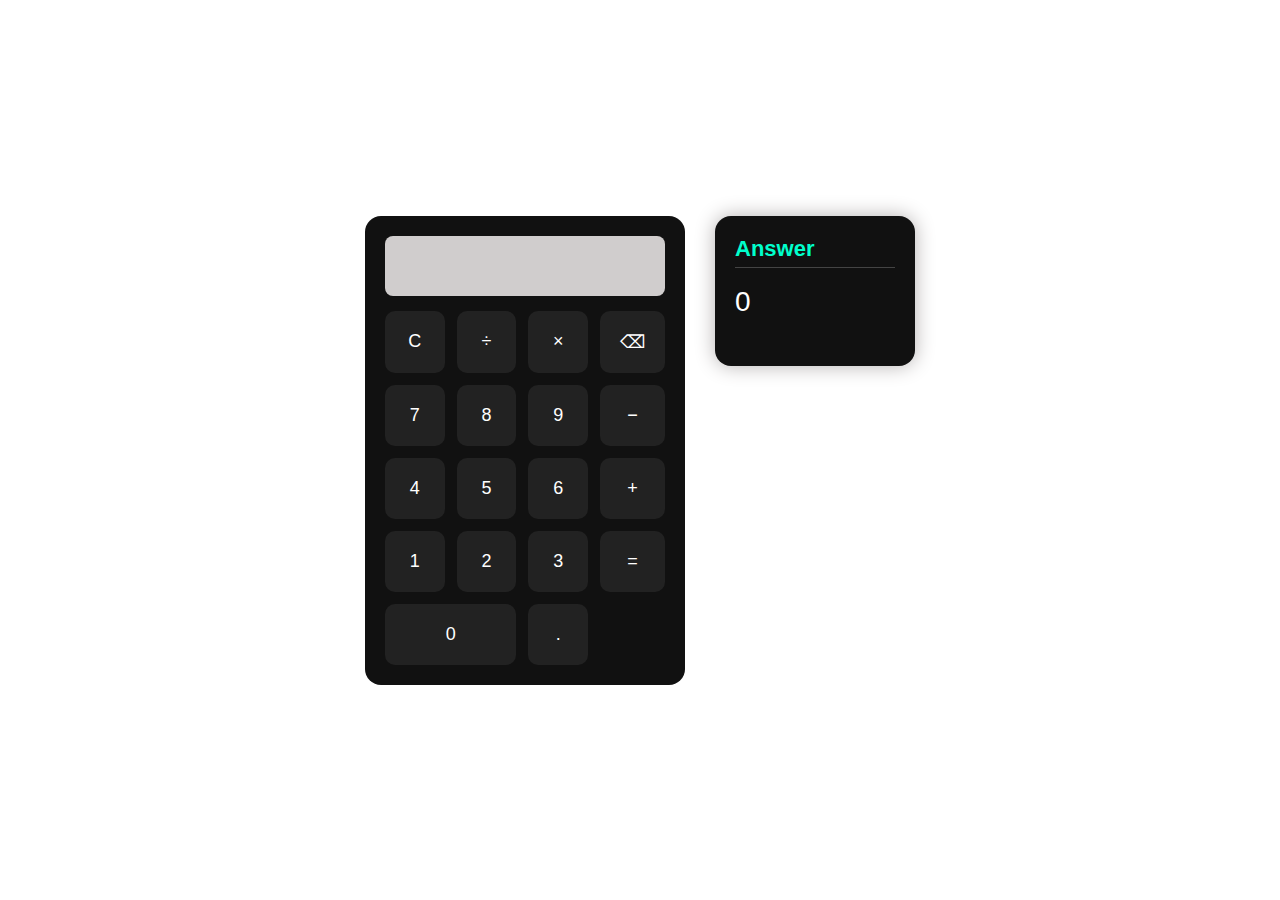
<file: Calculator/index.html>
<!DOCTYPE html>
<html lang="en">
<head>
  <meta charset="UTF-8" />
  <meta name="viewport" content="width=device-width, initial-scale=1.0"/>
  <title>Calculator</title>
  <link rel="stylesheet" href="style.css"/>
</head>
<body>
  <div class="container">
    <div class="calculator">
      <div class="display-box">
        <input type="text" id="display" readonly />
      </div>
      <div class="buttons">
        <button onclick="clearDisplay()">C</button>
        <button onclick="appendValue('/')">÷</button>
        <button onclick="appendValue('*')">×</button>
        <button onclick="deleteLast()">⌫</button>

        <button onclick="appendValue('7')">7</button>
        <button onclick="appendValue('8')">8</button>
        <button onclick="appendValue('9')">9</button>
        <button onclick="appendValue('-')">−</button>

        <button onclick="appendValue('4')">4</button>
        <button onclick="appendValue('5')">5</button>
        <button onclick="appendValue('6')">6</button>
        <button onclick="appendValue('+')">+</button>

        <button onclick="appendValue('1')">1</button>
        <button onclick="appendValue('2')">2</button>
        <button onclick="appendValue('3')">3</button>
        <button onclick="calculate()">=</button>

        <button onclick="appendValue('0')" class="zero">0</button>
        <button onclick="appendValue('.')">.</button>
      </div>
    </div>

    <div class="result">
      <h2>Answer</h2>
      <p id="answer">0</p>
    </div>
  </div>

  <script src="script.js"></script>
</body>
</html>
</file>
<file: Calculator/style.css>
* {
  box-sizing: border-box;
}

body {
  margin: 0;
  padding: 0;
  font-family: 'Poppins', sans-serif;
  background-image:url("https://images.pexels.com/photos/3849160/pexels-photo-3849160.jpeg?auto=compress&cs=tinysrgb&w=600");
  color: #fff;
  height: 100vh;
  display: flex;
  justify-content: center;
  align-items: center;
}

.container {
  display: flex;
  gap: 30px;
  flex-wrap: wrap;
  justify-content: center;
  align-items: flex-start;
}

.calculator {
  background: #111;
  padding: 20px;
  border-radius: 16px;
  box-shadow: 0 0 20px rgba(255, 255, 255, 0.1);
  width: 320px;
}

.display-box {
  margin-bottom: 15px;
}

#display {
  width: 100%;
  height: 60px;
  background: #d0cdcd;
  border: none;
  color: #0a0101 ;
  font-size: 28px;
  text-align: right;
  padding: 0 10px;
  border-radius: 8px;
}

.buttons {
  display: grid;
  grid-template-columns: repeat(4, 1fr);
  gap: 12px;
}

button {
  padding: 20px;
  font-size: 18px;
  background: #222;
  color: #fff;
  border: none;
  border-radius: 10px;
  cursor: pointer;
}

button:hover {
  background: #333;
}

button.zero {
  grid-column: span 2;
}

.result {
  background: #111;
  padding: 20px;
  border-radius: 16px;
  width: 200px;
  box-shadow: 0 0 20px rgb(181, 177, 177);
}

.result h2 {
  margin-top: 0;
  color: #00ffcc;
  font-size: 22px;
  border-bottom: 1px solid #444;
  padding-bottom: 5px;
}

#answer {
  font-size: 28px;
  margin-top: 15px;
  word-wrap: break-word;
}
</file>
